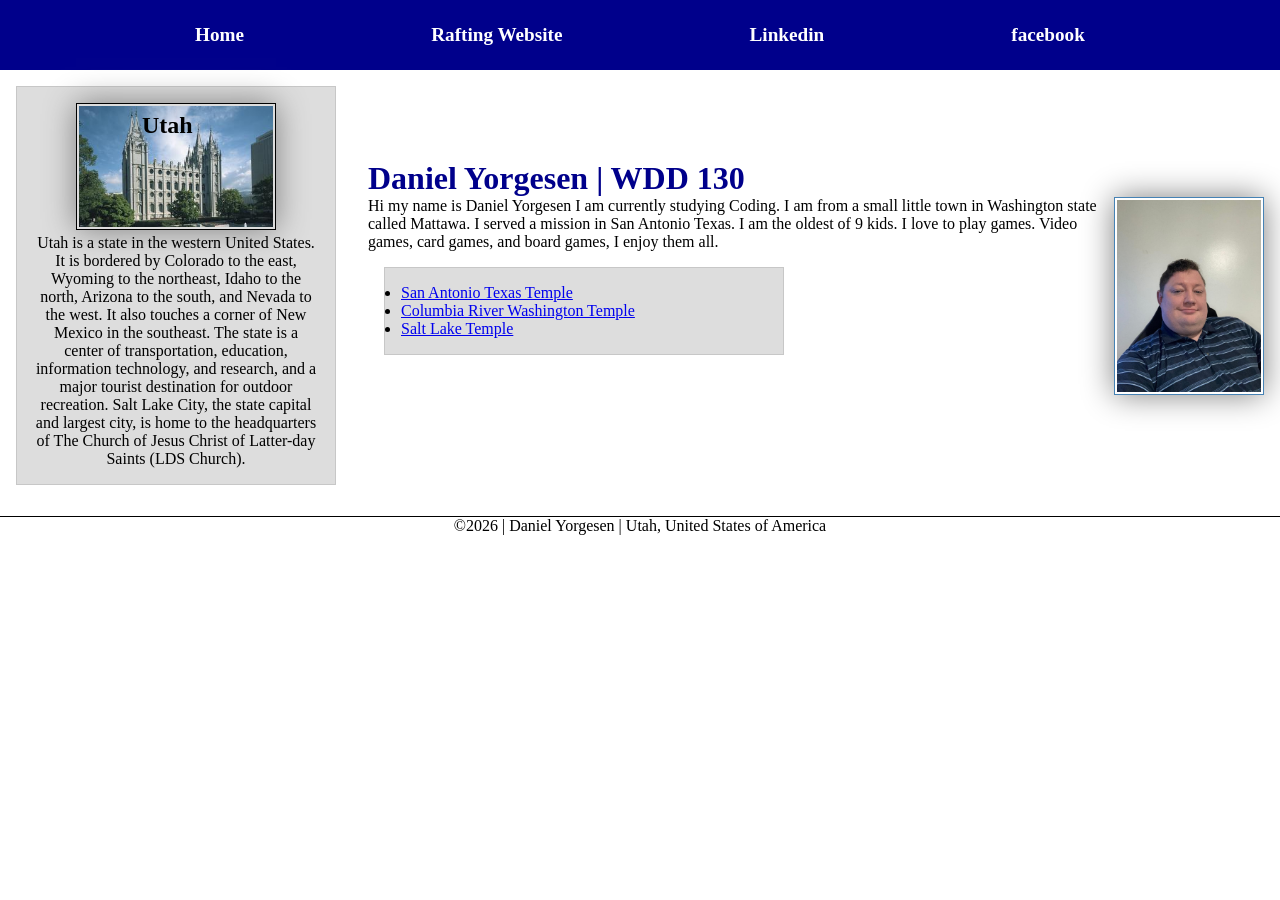
<file: index.html>
<!-- 5/20/2026 -->

<!DOCTYPE html>
<html lang="en">

<head>
    <meta charset="UTF-8">
    <meta name="viewport" content="width=device-width, initial-scale=1.0">
    <title>Daniel Yorgesen | WDD 130</title>
    <meta name="description" content="This is Daniel Yorgesen's WDD130 Web Fundamentals Home page.">
    <meta name="author" content="Daniel Yorgesen">
    <link rel="stylesheet" href="styles/styles.css">
</head>

<body>
    <header>
        <nav>
            <a href="#"> Home</a>
            <a href="wwr/"> Rafting Website</a>
            <a href="https://www.linkedin.com/in/k-daniel-yorgesen-725234133/"> Linkedin</a>
            <a href="https://facebook.com.">facebook</a>
        </nav>
    </header>
    <div class="grid">
        <main>
            <h1>Daniel Yorgesen | WDD 130</h1>
            <img src="images/profile.jpg" alt="Daniel Yorgesen" width="200">
            <p>Hi my name is Daniel Yorgesen I am currently studying Coding. I am from a small
                little
                town in Washington state called Mattawa. I served a mission in San
                Antonio Texas. I am the oldest of 9 kids. I love to play games. Video games, card
                games,
                and board games, I enjoy them all.</p>
            <Ul class="box">
                <li><a href="https://www.churchofjesuschrist.org/temples/details/san-antonio-texas-temple"
                      target="_blank">San Antonio Texas Temple</a>
                </li>
                <li><a href="https://www.churchofjesuschrist.org/temples/details/columbia-river-washington-temple"
                      target="_blank">Columbia River Washington Temple</a>
                </li>
                <li><a href="https://www.churchofjesuschrist.org/temples/details/salt-lake-temple"
                      target="_blank">Salt Lake Temple</a>
                </li>
            </Ul>
        </main>
        <aside class="box">
            <h2>Utah</h2>
            <img src="images/salt-lake-temple.jpg" alt="Utah landscape">
            <p>
                Utah is a state in the western United States. It is bordered by Colorado to the
                east,
                Wyoming to
                the northeast, Idaho to the north, Arizona to the south, and Nevada to the west. It
                also
                touches
                a corner of New Mexico in the southeast. The state is a center of transportation,
                education,
                information technology, and research, and a major tourist destination for outdoor
                recreation.
                Salt Lake City, the state capital and largest city, is home to the headquarters of
                The
                Church of
                Jesus Christ of Latter-day Saints (LDS Church).
            </p>
        </aside>
    </div>

    <footer>
        <p>
            &copy;2026 | Daniel Yorgesen | Utah, United States of America
        </p>

    </footer>

</body>

</html>
</file>
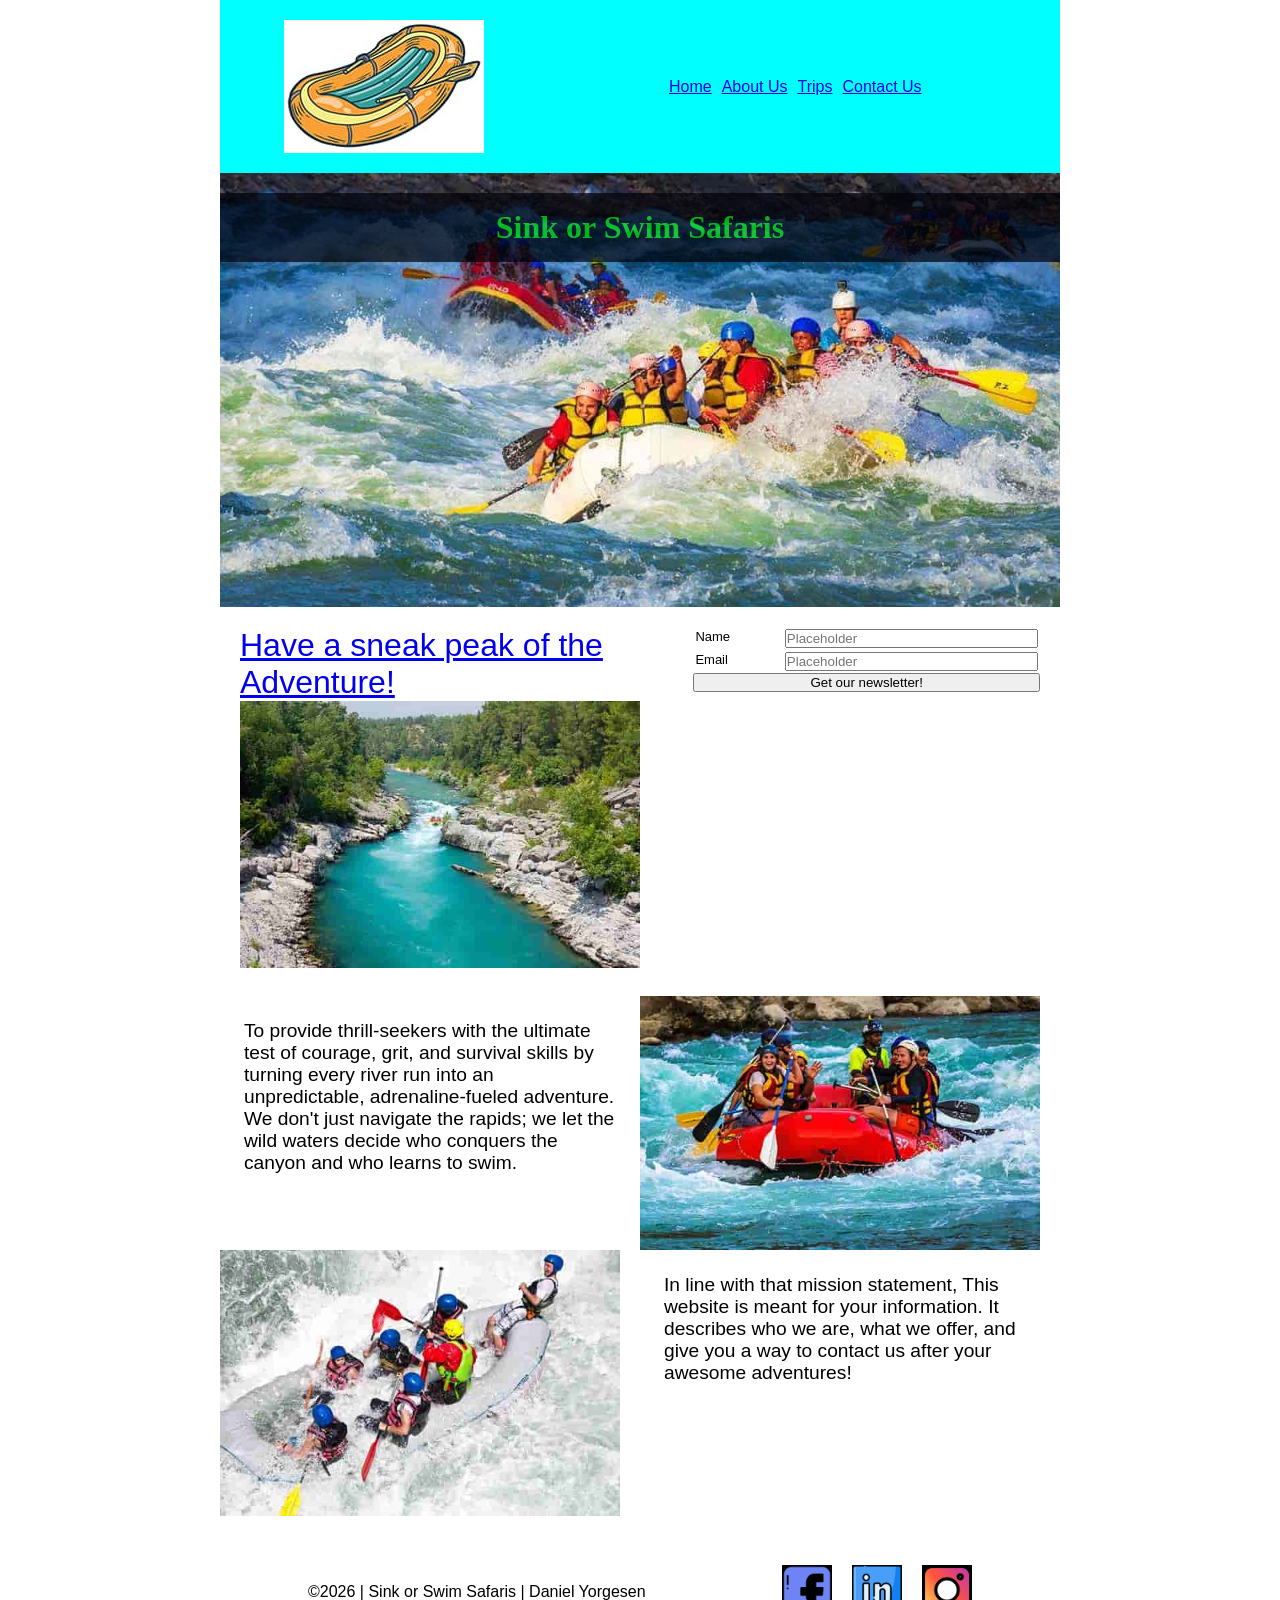
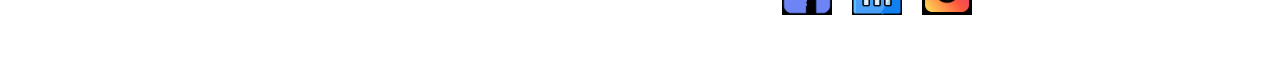
<file: wwr/index.html>
<!DOCTYPE html>
<html lang="en">

<head>
    <meta charset="UTF-8">
    <meta name="viewport" content="width=device-width, initial-scale=1.0">
    <meta name="description"
      content="This is a Whitewater rafting website made by Daniel Yorgesen for his WDD130 class. It is the index or home page of the Sink or Swim Safaris website">
    <meta name="author" content="Daniel Yorgesen">
    <title>index Home Page Sink or Swim Safaris</title>
    <link rel="stylesheet" href="styles/rafting.css">
</head>

<body>
    <header>
        <img src="images/logo.jpg" alt="Whitewater Rafting">
        <nav>
            <ul class="navigation">
                <li><a href="index.html">Home</a></li>
                <li><a href="about.html">About Us</a></li>
                <li><a href="trips.html">Trips</a></li>
                <li><a href="contact.html">Contact Us</a></li>
            </ul>
        </nav>
    </header>

    <main>
        <div class="hero">
            <img src="images/hero-backround.jpg" alt="Happy Whitewater rafters">
            <h1>Sink or Swim Safaris</h1>

        </div>

        <div class="map-form">
            <a href="trips.html">Have a sneak peak of the Adventure!
                <img src="images/adventure-1.jpg" alt="Canyon Rush">
            </a>
            <form>
                <fieldset>

                    <div class="form-item column1">
                        <label for="name">Name</label>
                        <input type="text" id="name" name="name" placeholder="Placeholder" required>
                    </div>

                    <div class="form-item column1">
                        <label for="email">Email</label>
                        <input type="email" name="email" id="email" placeholder="Placeholder"
                          required>
                    </div>


                    <button type="submit">Get our newsletter!</button>
                </fieldset>
            </form>
        </div>

        <div class="grid2c">
            <p>To provide thrill-seekers with the ultimate test of courage, grit, and survival
                skills by turning
                every river run into an unpredictable, adrenaline-fueled adventure. We don't
                just navigate the
                rapids; we let the wild waters decide who conquers the canyon and who learns to
                swim.</p>
            <img src="images/happy-client.jpg" alt="Happy client">
            <img src="images/adventure-5.jpg" alt="Slick Rock Sprint">
            <p>In line with that mission statement, This website is meant for your information. It
                describes who we are, what we offer, and give you a way to contact us after your
                awesome adventures!</p>


        </div>


    </main>

    <footer>
        <p>&copy;2026 | Sink or Swim Safaris | Daniel Yorgesen</p>
        <nav class="socialmedia">
            <a href="https://facebook.com">
                <img src="images/facebook_725289.jpg" alt="Facebook Icon">
            </a>
            <a href="https://linkedin.com">
                <img src="images/linkedin-logo_1384889.jpg" alt="LinkedIn Icon">
            </a>
            <a href="https://instagram.com">
                <img src="images/instagram_2111421.jpg" alt="Instagram Icon">
            </a>
        </nav>
    </footer>

</body>

</html>
</file>
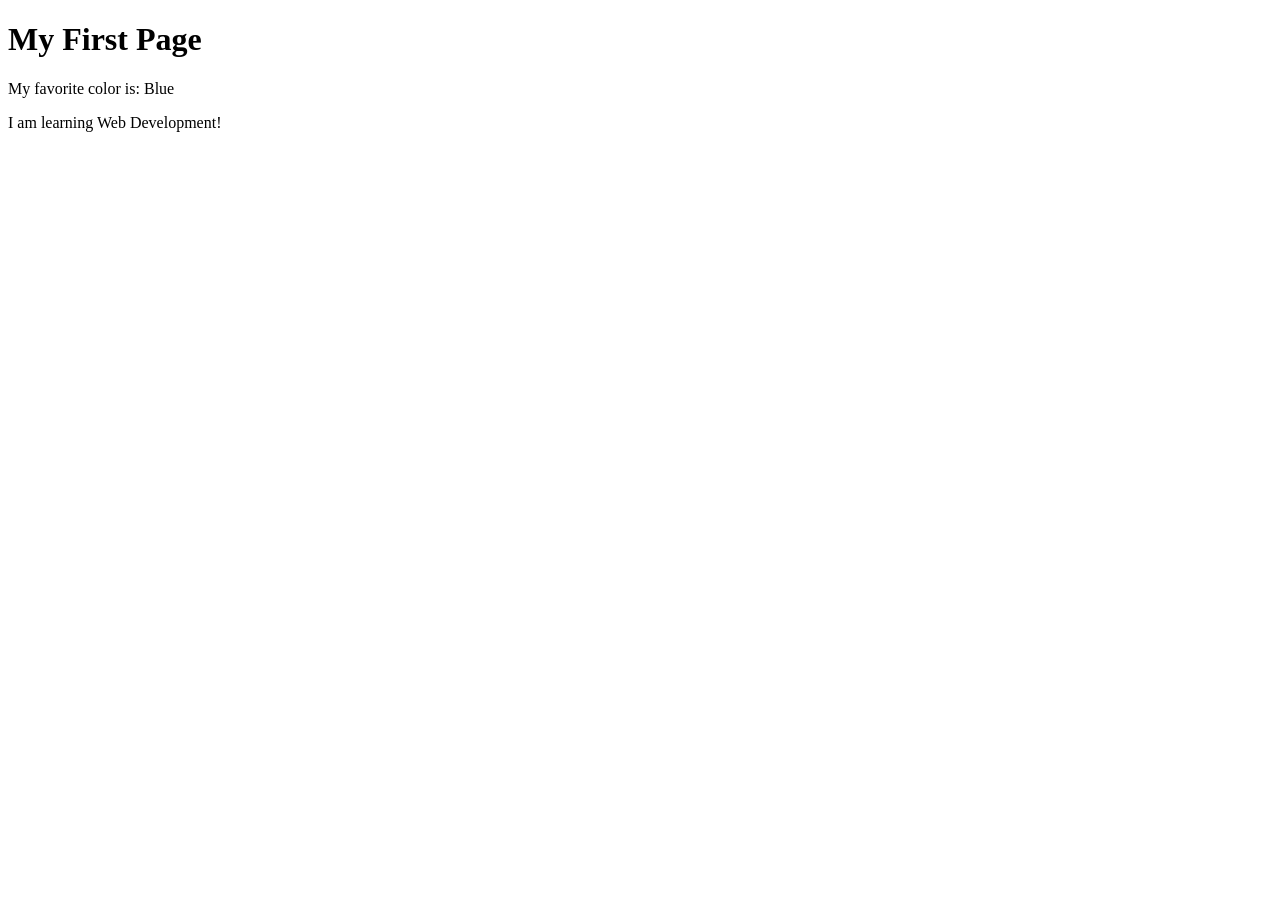
<file: week01/first-page.html>
<!DOCTYPE html>
<html lang="en">

<head>
    <meta charset="UTF-8">
    <meta name="viewport" content="width=device-width, initial-scale=1.0">
    <title>My First Page</title>
</head>

<body>
    <h1>My First Page</h1>
    <p>My favorite color is: Blue</p>
    <p>I am learning Web Development!</p>
</body>

</html>
</file>
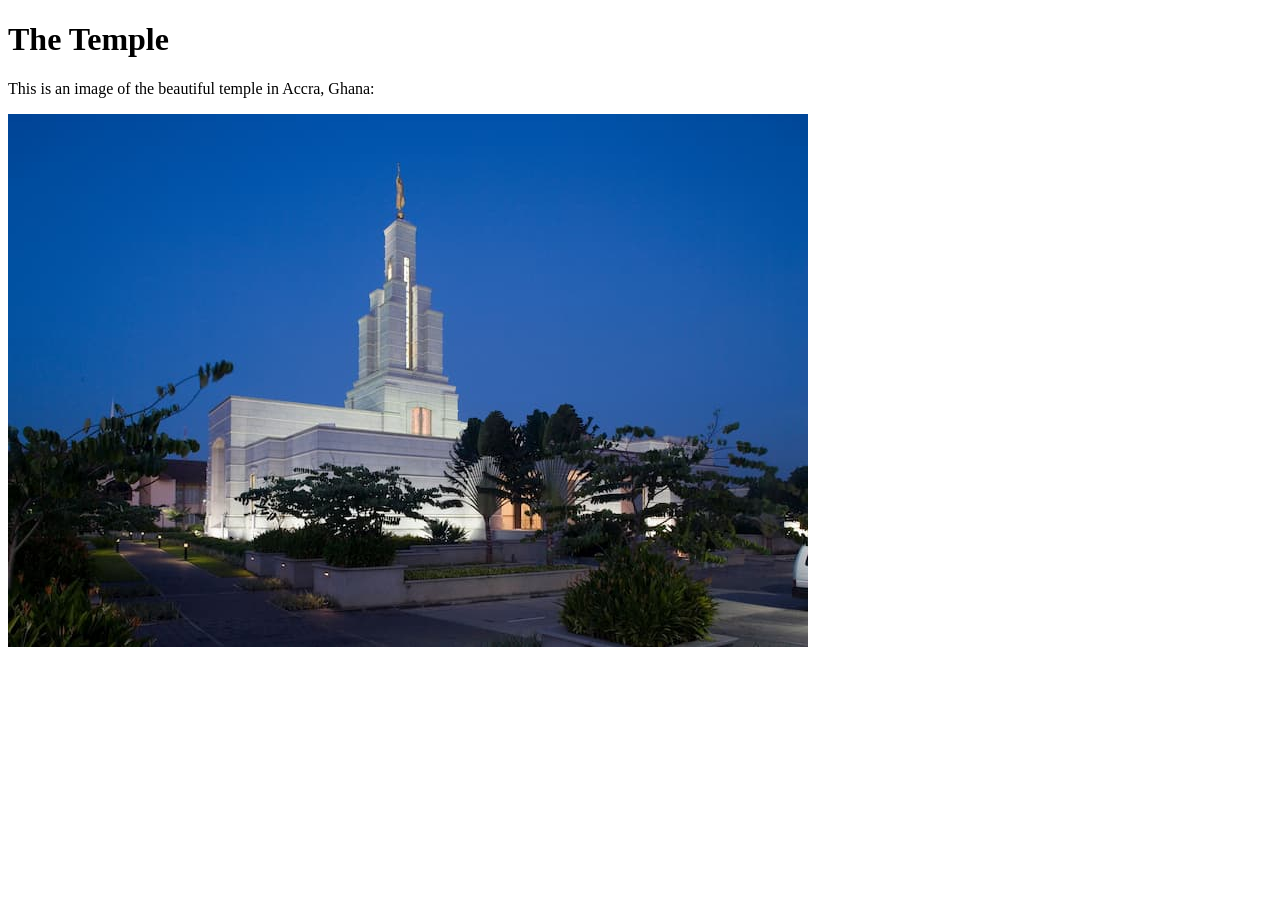
<file: week01/images-solution.html>
<!DOCTYPE html>
<html lang="en">
<head>
    <meta charset="UTF-8">
    <meta name="viewport" content="width=device-width, initial-scale=1.0">
    <title>Temple Image</title>
</head>
<body>
    <h1>The Temple</h1>
    <p>This is an image of the beautiful temple in Accra, Ghana:</p>
    <img src="images/temple-small.jpg" alt="The Accra Ghana Temple">
    
</body>
</html>
</file>
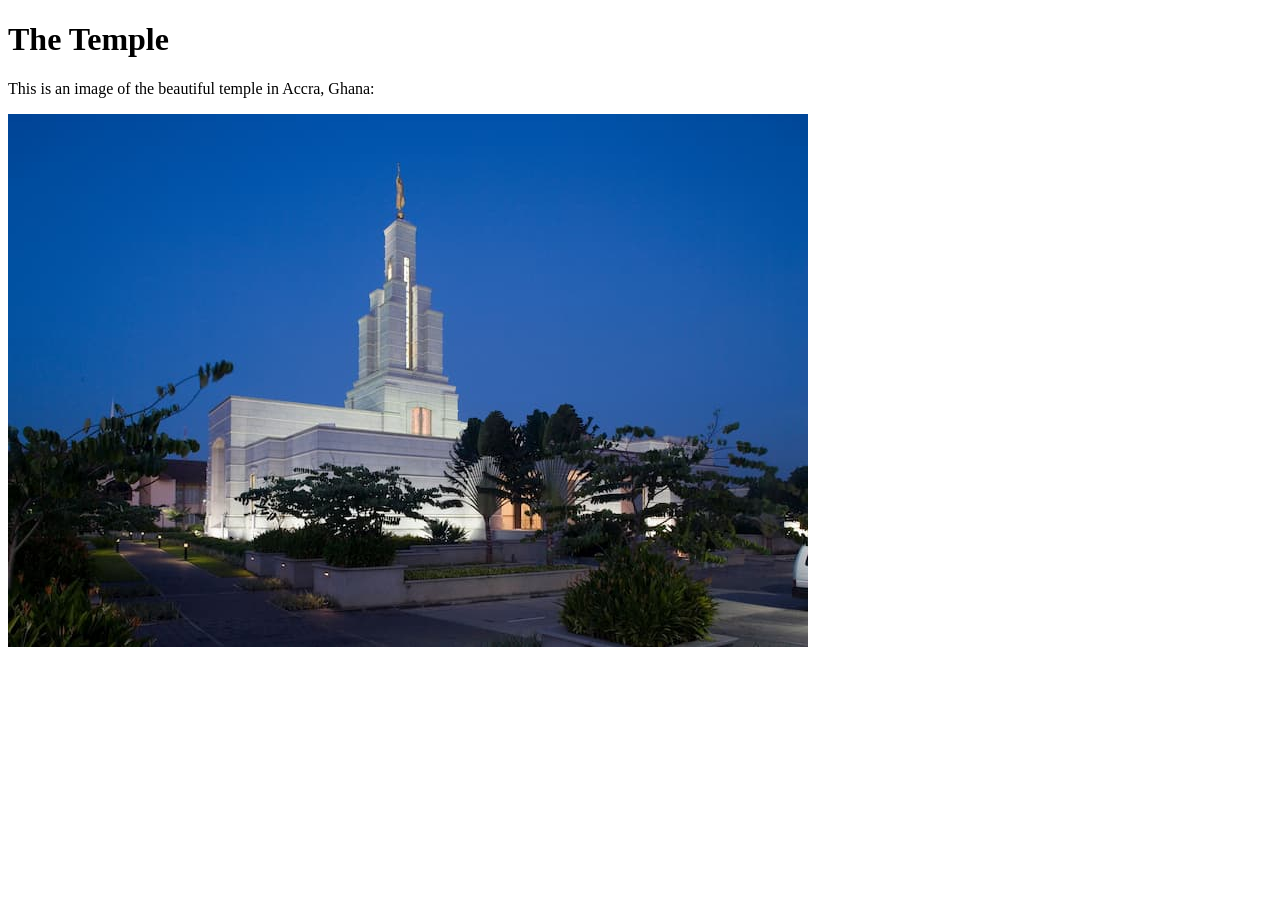
<file: week01/images.html>
<!DOCTYPE html>
<html lang="en">

<head>
    <meta charset="UTF-8">
    <meta name="viewport" content="width=device-width, initial-scale=1.0">
    <title>Temple Image</title>
</head>

<body>
    <h1>The Temple</h1>
    <p>This is an image of the beautiful temple in Accra, Ghana:</p>
    <img src="images/temple-small.jpg" alt="The Accra Ghana Temple">

</body>

</html>
</file>
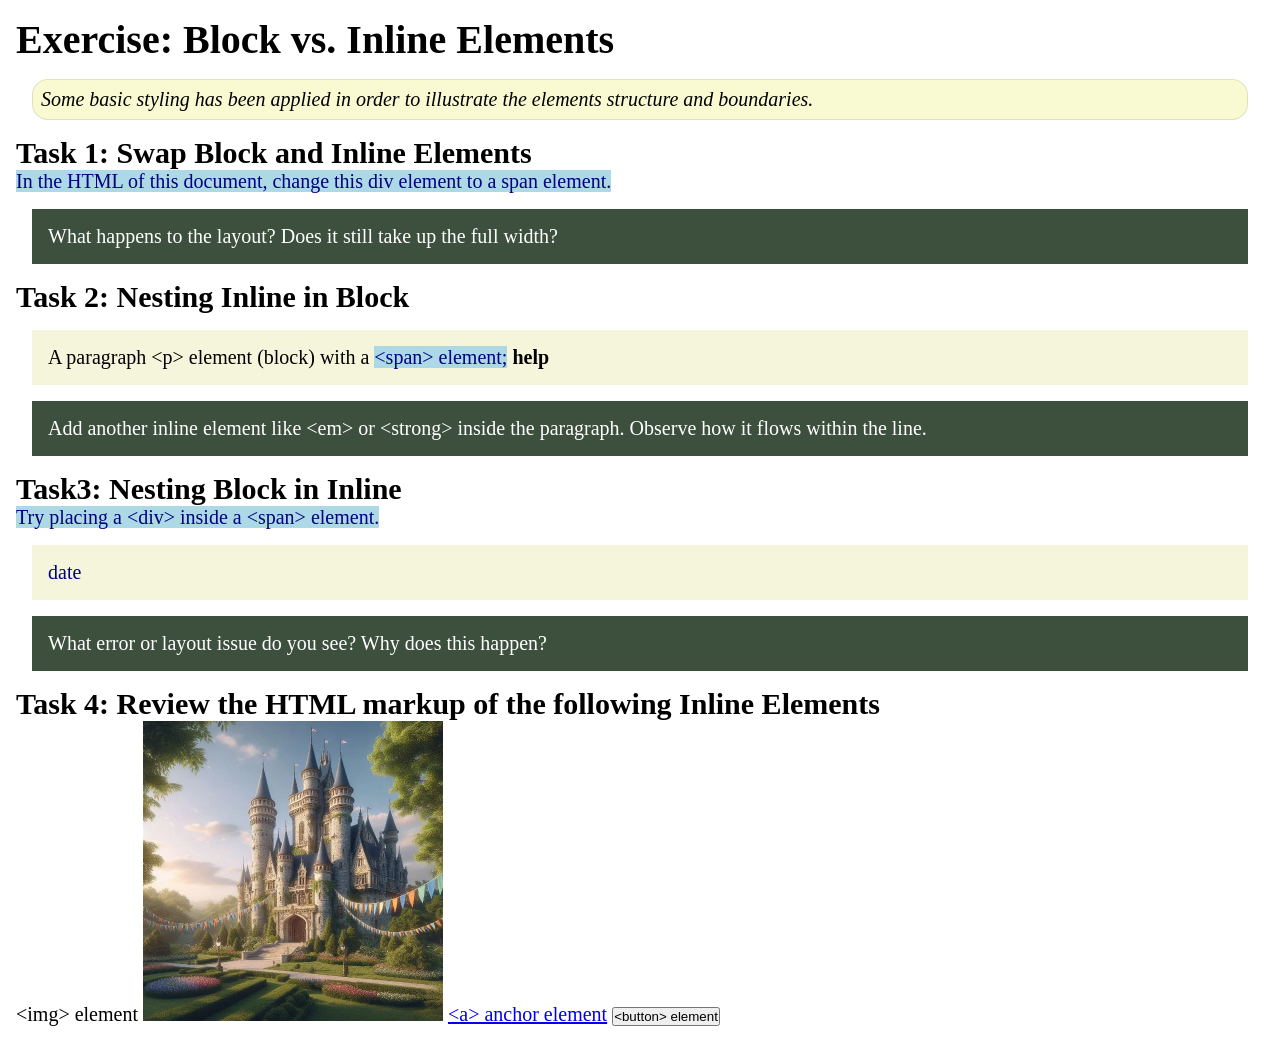
<file: week02/block-vs-inline.html>
<!DOCTYPE html>
<html lang="en">

<head>
    <meta charset="UTF-8">
    <meta name="viewport" content="width=device-width, initial-scale=1.0">
    <title>Exercise: Block vs. Inline Elements</title>
    <link rel="stylesheet" href="styles/block-vs-inline.css">
</head>

<body>
    <main>
        <h1>Exercise: Block vs. Inline Elements</h1>
        <p class="note">Some basic styling has been applied in order to illustrate the elements
            structure and
            boundaries.</p>

        <h2>Task 1: Swap Block and Inline Elements</h2>
        <span>In the HTML of this document, change this div element to a span element.</span>

        <p class="question">What happens to the layout? Does it still take up the full width?</p>

        <h2>Task 2: Nesting Inline in Block</h2>
        <p>A paragraph &lt;p&gt; element (block) with a <span>&lt;span&gt; element;</span>
            <strong>help</strong></p>
        <p class="question">Add another inline element like &lt;em&gt; or &lt;strong&gt; inside the
            paragraph. Observe
            how it flows within the line.</p>

        <h2>Task3: Nesting Block in Inline</h2>
        <span>Try placing a &lt;div&gt; inside a &lt;span&gt; element. <div> date</div></span>
        <p class="question">What error or layout issue do you see? Why does this happen?</p>


        <h2>Task 4: Review the HTML markup of the following Inline Elements</h2>
        &lt;img&gt; element
        <img src="images/castle.webp" alt="placeholder image (images are inline)" width="300"
          height="300">
        <a href="https://churchofjesuschrist.org">&lt;a&gt; anchor element</a>
        <button type="button">&lt;button&gt; element</button>
    </main>
</body>

</html>
</file>
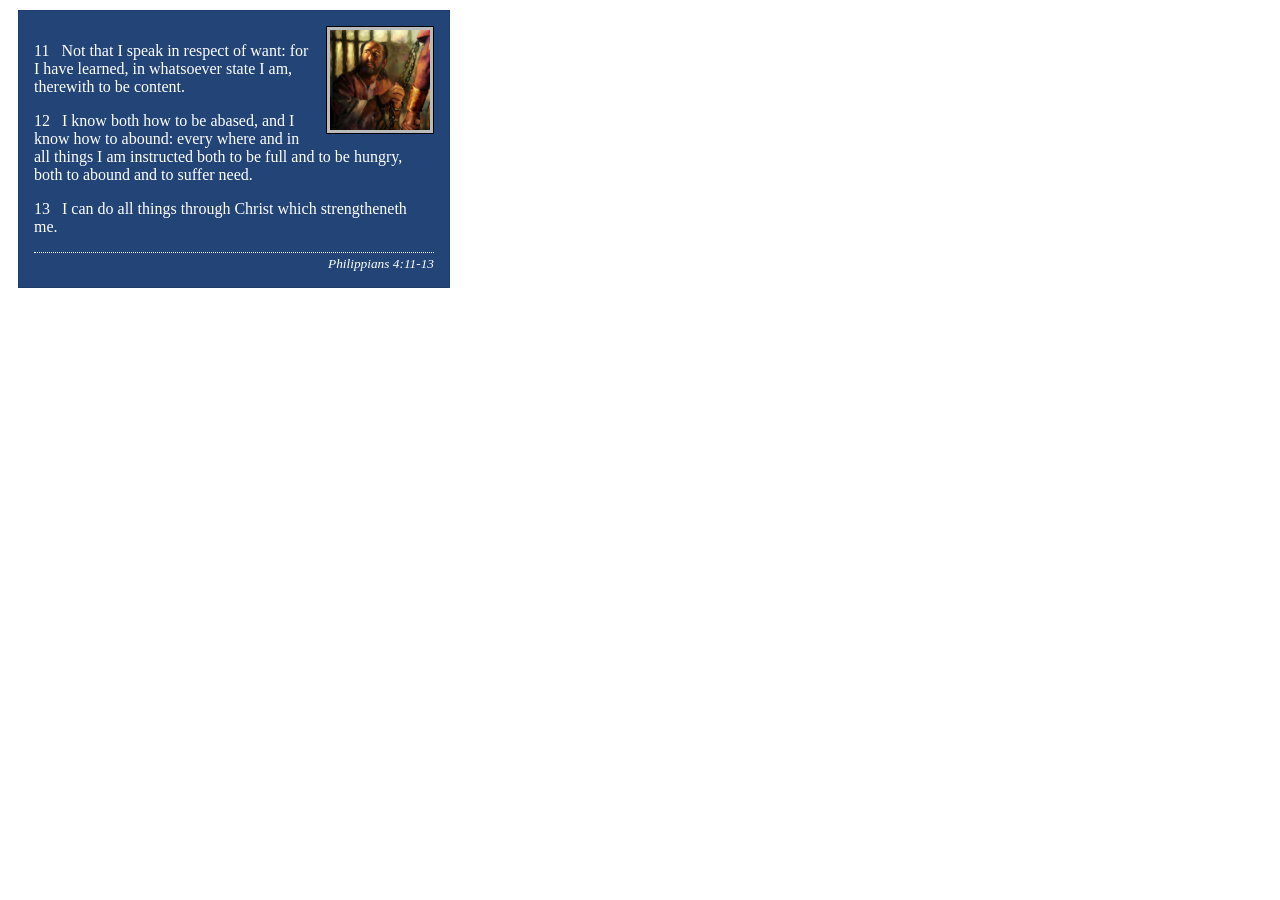
<file: week02/box-model-solution.html>
<!DOCTYPE html>
<html lang="en">
<head>
    <meta charset="UTF-8">
    <meta name="viewport" content="width=device-width, initial-scale=1.0">
    <title>Box Model Activity</title>
    <link rel="stylesheet" href="styles/box-model-solution.css">
</head>
<body>
    <main>
        <div class="callout">
            <img src="images/apostle-paul-imprisoned.webp" alt="Paul the Apostle - Imprisoned in Rome" width="200" height="200">
            <blockquote>
                <p>11 &nbsp; Not that I speak in respect of want: for I have learned, in whatsoever state I am, therewith to be content.</p>
                <p>12 &nbsp; I know both how to be abased, and I know how to abound: every where and in all things I am instructed both to be full and to be hungry, both to abound and to suffer need.</p>
                <p>13 &nbsp; I can do all things through Christ which strengtheneth me.</p>
            </blockquote>
            <cite>Philippians 4:11-13</cite>
        </div>
    </main>
</body>
</html>
</file>
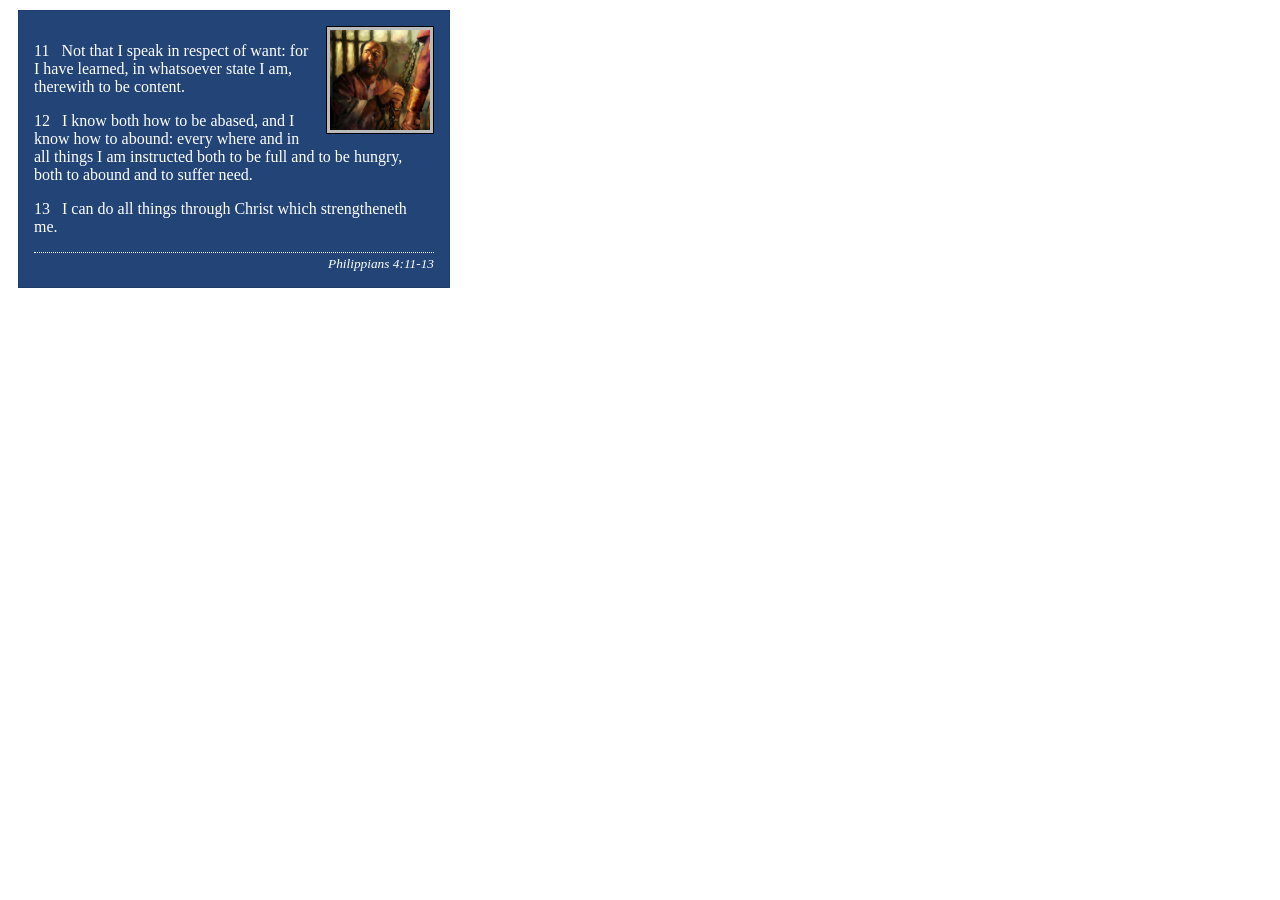
<file: week02/box-model.html>
<!DOCTYPE html>
<html lang="en">

<head>
    <meta charset="UTF-8">
    <meta name="viewport" content="width=device-width, initial-scale=1.0">
    <title>Box Model Activity</title>
    <link rel="stylesheet" href="styles/box-model.css">
</head>

<body>
    <main>
        <div class="callout">
            <img src="images/apostle-paul-imprisoned.webp"
              alt="Paul the Apostle - Imprisoned in Rome" width="200" height="200">
            <blockquote>
                <p>11 &nbsp; Not that I speak in respect of want: for I have learned, in whatsoever
                    state I am, therewith to be content.</p>
                <p>12 &nbsp; I know both how to be abased, and I know how to abound: every where and
                    in all things I am instructed both to be full and to be hungry, both to abound
                    and to suffer need.</p>
                <p>13 &nbsp; I can do all things through Christ which strengtheneth me.</p>
            </blockquote>
            <cite>Philippians 4:11-13</cite>
        </div>
    </main>
</body>

</html>
</file>
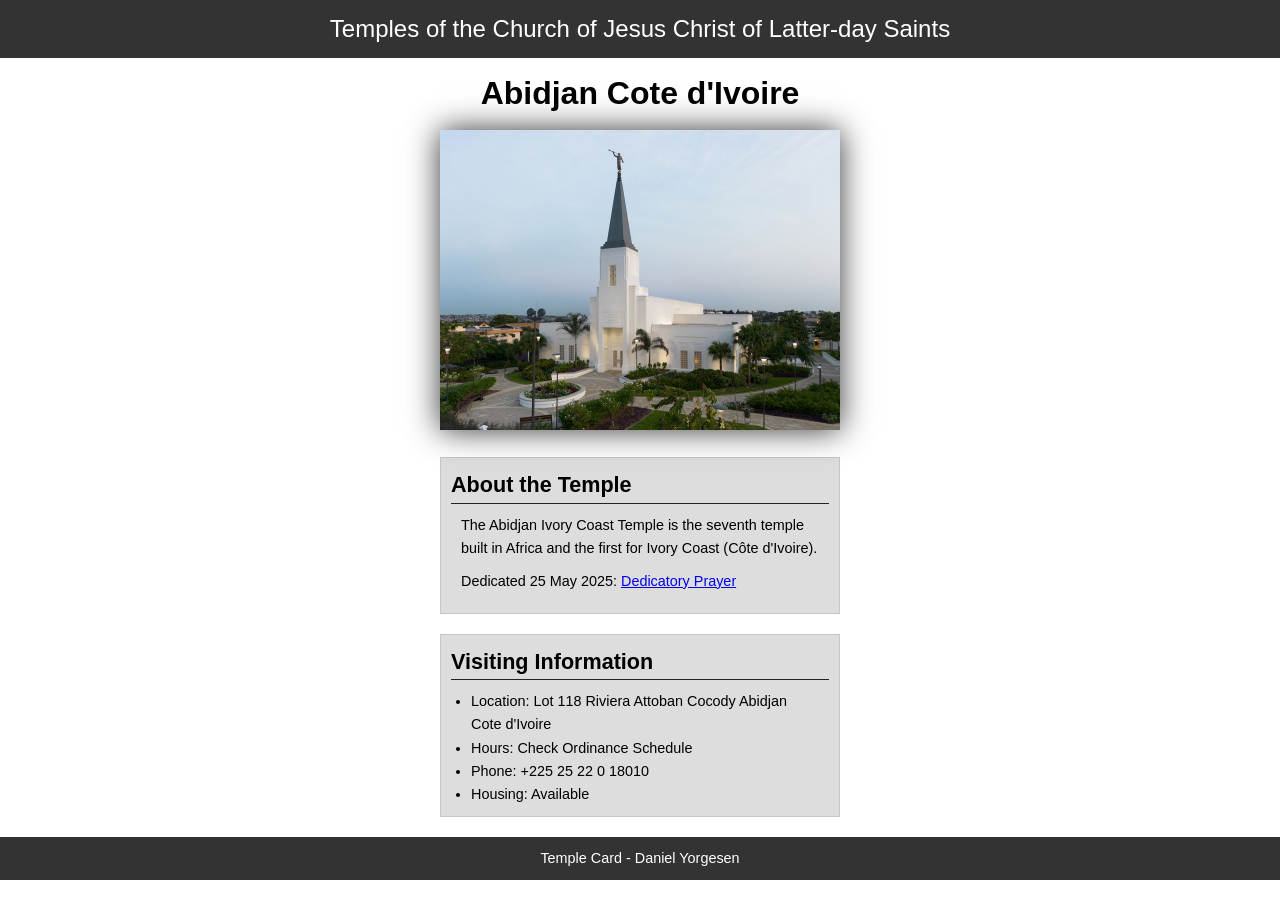
<file: week02/temple.html>
<!DOCTYPE html>
<html lang="en">

<head>
    <meta charset="UTF-8">
    <meta name="viewport" content="width=device-width, initial-scale=1.0">
    <title>Temple Card - Abidjan Cote d'Ivoire</title>
    <link rel="stylesheet" href="styles/temple.css">
</head>

<body>
    <header>
        <p>Temples of the Church of Jesus Christ of Latter-day Saints</p>
    </header>
    <main>
        <h1>Abidjan Cote d'Ivoire</h1>
        <picture>
            <img src="images/abidjan-ivory-coast.jpeg" alt="Abidjan Cote d'Ivoire Temple">
        </picture>
        <section>
            <h2>About the Temple</h2>
            <p>The Abidjan Ivory Coast Temple is the seventh temple built in Africa and the first
                for Ivory Coast (Côte
                d'Ivoire).</p>
            <p>Dedicated 25 May 2025: <a
                  href="https://www.churchofjesuschrist.org/temples/dedicatory-prayer/abidjan-ivory-coast-temple/2025-05-25?lang=eng"
                  target="_blank" rel="noopener noreferrer">Dedicatory Prayer</a></p>
        </section>
        <section>
            <h2>Visiting Information</h2>
            <ul>
                <li>Location: Lot 118 Riviera Attoban Cocody Abidjan Cote d'Ivoire</li>
                <li>Hours: Check Ordinance Schedule</li>
                <li>Phone: +225 25 22 0 18010</li>
                <li>Housing: Available</li>
            </ul>
        </section>
    </main>
    <footer>
        <p>Temple Card - Daniel Yorgesen</p>
    </footer>
</body>

</html>
</file>
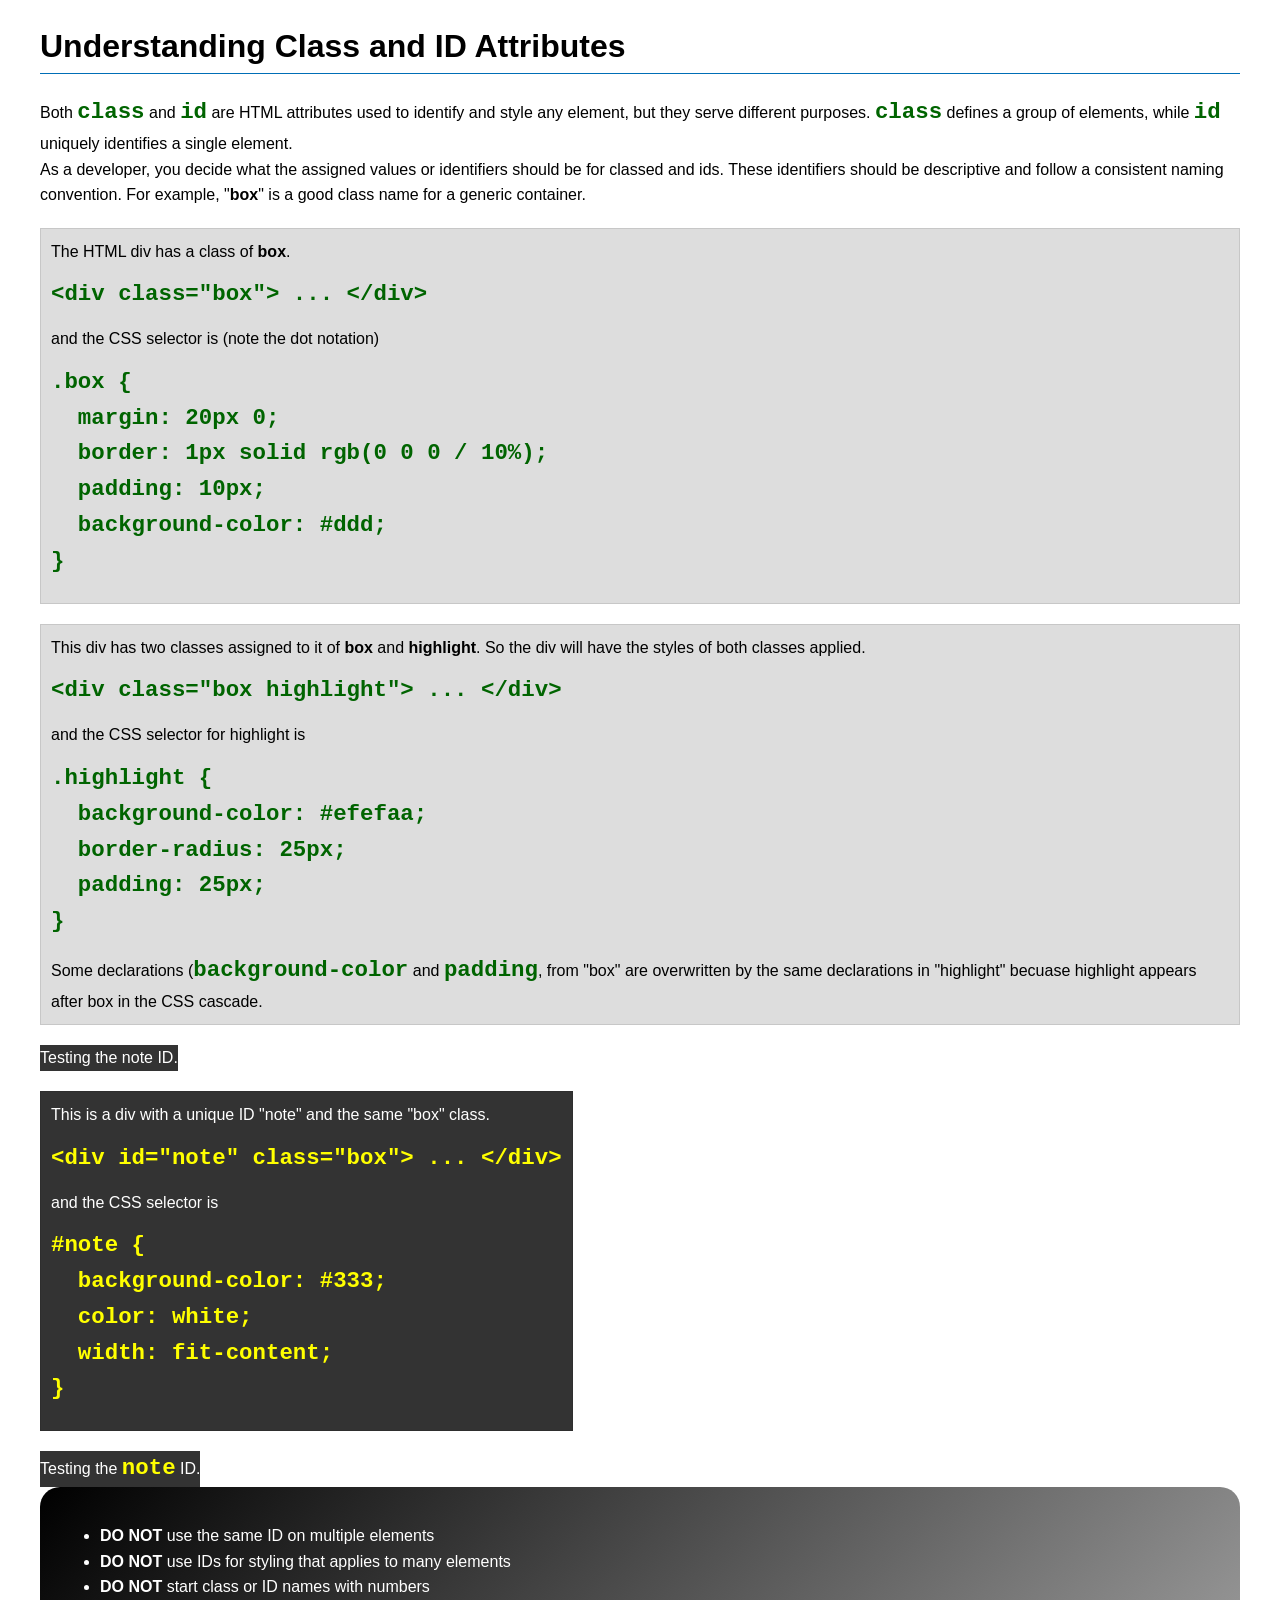
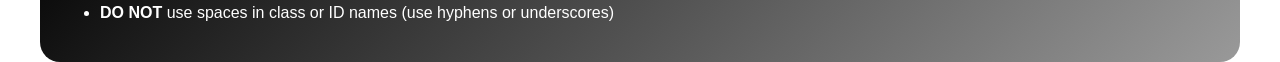
<file: week03/class-and-id.html>
<!DOCTYPE html>
<html lang="en">

<head>
    <meta charset="UTF-8">
    <meta name="viewport" content="width=device-width, initial-scale=1.0">
    <title>Class vs ID Attributes</title>
    <link rel="stylesheet" href="styles/class-and-id.css">
</head>

<body>
    <h1>Understanding Class and ID Attributes</h1>
    <p>Both <code>class</code> and <code>id</code> are HTML attributes used to identify and style
        any element, but they
        serve different purposes. <code>class</code> defines a group of elements, while
        <code>id</code> uniquely
        identifies a single element.
    </p>
    <p>As a developer, you decide what the assigned values or identifiers should be for classed and
        ids. These
        identifiers should be
        descriptive and follow a consistent naming convention. For example, "<strong>box</strong>"
        is a good class name
        for a generic container.</p>
    <div class="box">
        <p>The HTML div has a class of <strong>box</strong>.</p>
        <pre><code class="html">&lt;div class="box"&gt; ... &lt;/div&gt;</code></pre>
        and the CSS selector is (note the dot notation)
        <pre><code class="css">.box {
  margin: 20px 0;
  border: 1px solid rgb(0 0 0 / 10%);
  padding: 10px;
  background-color: #ddd; 
}</code></pre>
    </div>

    <div class="box">
        <p>This div has two classes assigned to it of <strong>box</strong> and
            <strong>highlight</strong>. So the div
            will have the styles of both classes applied.
        </p>
        <pre><code class="html">&lt;div class="box highlight"&gt; ... &lt;/div&gt;</code></pre>
        and the CSS selector for highlight is
        <pre><code class="css">.highlight {
  background-color: #efefaa;
  border-radius: 25px;
  padding: 25px;
}</code></pre>
        <p>Some declarations (<code>background-color</code> and <code>padding</code>, from "box" are
            overwritten by the same declarations in "highlight" becuase highlight appears after box
            in the CSS cascade.</p>
    </div>
    <div id="note">
        <p>Testing the note ID.</p>
    </div>

    <div id="note" class="box">
        <p>This is a div with a unique ID "note" and the same "box" class.</p>
        <pre><code class="html">&lt;div id="note" class="box"&gt; ... &lt;/div&gt;</code></pre>
        and the CSS selector is
        <pre><code class="css">#note {
  background-color: #333;
  color: white;
  width: fit-content;
}</code></pre>
    </div>

    <div id="note">
        <p>Testing the <code>note</code> ID.</p>
    </div>

    <section id="best-practice">
        <ul>
            <li><strong>DO NOT</strong> use the same ID on multiple elements</li>
            <li><strong>DO NOT</strong> use IDs for styling that applies to many elements</li>
            <li><strong>DO NOT</strong> start class or ID names with numbers</li>
            <li><strong>DO NOT</strong> use spaces in class or ID names (use hyphens or underscores)
            </li>
        </ul>
    </section>


</body>

</html>
</file>
<file: styles/styles.css>
:root {
    --img-width-small: 150px;
    --box-shadow-gray: 0 0 30px gray;
}

* {
    margin: 0;
    padding: 0;
    box-sizing: border-box;
}

nav {
    background-color: darkblue;
    padding: 1rem;
    display: flex;
    justify-content: space-evenly;
    align-items: center;
}

nav a {
    display: block;
    padding: 0.5rem;
    text-decoration: none;
    font-size: 1.2rem;
    font-weight: 700;
    color: #fff;/% shorthand for white %/
}

h1 {
    color: darkblue;
}

img {
    width: var(--img-width-small);
    height: auto;
    border: 1px solid black;
    padding: 2px;
    box-shadow: var(--box-shadow-gray)
}

p {
    padding: 0px;
}

main {
    grid-column: 2/3;
    margin: 1rem;
}

header .grid,
footer .grid {
    max-width: 840px;
    margin: 0 auto;
}

aside {
    width: 20rem;
    margin: 1rem;
    border: 1px solid rgb(0 0 0 / 0.2);
    /* 1️⃣ */
    padding: 1rem;
    background-color: #eee;
    color: #333;
    text-align: center;
    position: relative;
    position: relative;
    grid-column: 1/2;
    grid-row: 1/2;
}

aside img {
    width: 200px;
    height: auto;

}

aside h2 {
    position: absolute;
    top: 25px;
    left: 125px;
}

main img {
    width: var(--img-width-small);
    height: auto;
    border: 1px solid steelblue;
    padding: 2px;
    box-shadow: var(--box-shadow-gray);
    float: right;
    margin: 0 0 1rem 1rem;

}

main ul {
    max-width: 400px;
}

footer {
    margin-top: 15px;
    border-top: 1px solid #000;
    text-align: center;
}

/* class selectors */

.box {
    margin: 1rem;
    border: 1px solid rgba(0, 0, 0, .1);
    padding: 1rem;
    background-color: #ddd;
    color: #000;

}

.grid {
    display: grid;
    align-items: center;
}
</file>
<file: wwr/styles/rafting.css>
:root {
    --primary-color: rgb(1, 1, 8);
    --accent1-color: black;
    --accent2-color: rgb(0, 225, 0);
    --heading-font: "Times New Roman", "Georgia", serif;
    --body-font: Arial, Helvetica, sans-serif;
}

* {
    margin: 0;
    padding: 0;
    box-sizing: border-box;
}

body {
    font-family: var(--body-font);
    color: var(--accent1-color);
}

header,
main,
footer {
    width: 840px;
    margin: 0 auto;
}

header {
    display: grid;
    grid-template-columns: 1fr 1fr;
    align-items: center;
    padding: 20px 5%;
    background-color: aqua;

}

li {
    flex: 1 1 auto;
    padding: 5px;

}

h1,
h2 {
    font-family: var(--heading-font);
    color: var(--accent1-color);
}

footer {
    display: flex;
    justify-content: space-between;
    align-items: center;
    padding: 25px 5%;
}

nav,
p,
section,
article {
    margin: 16px;
    padding: 8px;
}

nav {
    display: flex;

}

h1 {
    position: absolute;
    top: 20px;
    width: 100%;
    padding: 16px;
    text-align: center;
    opacity: 0.7;
    background-color: var(--primary-color);
    color: var(--accent2-color);
    /* white text – make sure there is enough contrast with the background-color */
}

h2 {
    text-align: center;

    background-color: var(--primary-color);
    color: var(--accent2-color);
}

.hero {
    position: relative;
}

.hero img {
    display: block;
    width: 100%;
    height: auto;
}

.hero article {
    position: absolute;
    width: 100%;
    bottom: 0;
    left: 0;
    color: var(--accent2-color);
    background-color: var(--primary-color);
    opacity: 0.7;
    margin: 0;
}

.hero article img {
    float: right;
    width: 150px;
}

.hero a {
    display: block;
    text-align: center;
    font-size: x-large;
    color: white
}

.hero a:hover {
    color: rgb(177, 226, 43);
}

.navigation {
    display: flex;
    list-style: none;

}

.history {
    display: grid;
    grid-template-columns: 1fr 200px 1fr;
}

.history h2 {
    grid-column: 1/4;
}

.history img {
    width: 200px;
}

.socialmedia {
    display: flex;
    gap: 20px;
    align-items: center;
    justify-content: end;
}

.socialmedia a {
    text-decoration: none;

}

.socialmedia img {
    width: 50px;
}

.adventure {
    display: grid;
    grid-template-columns: repeat(5, 1fr);
    text-align: center;
    padding: 2px;
}

.first {
    width: 100%;
    order: 1;
    padding: 2px;
}

.second {
    order: 2;
}

.serve {
    display: grid;
    grid-template-columns: repeat(3, 1fr);
    text-align: center;
    padding: 2px;

}

.serve img {
    width: 150px;
}

.box {
    background-color: white;
    border: 1px solid black
}

.clear {
    color: black;
    background-color: white;

}

.clear h1 {
    position: inherit;
    font-size: x-large;
    padding: 5px;
}

.clear p {
    text-align: center;
    padding: 0;
    margin: 0;
}

.map-form {
    display: flex;
    padding: 10px;
    margin: 10px;

}

.map-form img {
    width: 400px;
}

.map-form a {
    font-size: xx-large;
}

.map-form form {
    display: grid;
    padding-left: 2rem;
    width: 100%;
    border: none;
    text-align: left;
    font-size: small;
}

label {
    text-align: left;

}

fieldset {
    border: none;
}

.form-item {
    display: grid;
    padding: 2px;
    row-gap: 10px;
    column-gap: 5px;

}

.column1 {
    display: grid;
    grid-template-columns: 1fr 3fr;

}

.column2 {
    grid-template-columns: 15px 2fr;
}

button {
    width: 100%;
}

button:hover {
    background-color: aqua;
}

.column3 {
    grid-template-columns: 1fr 10px 3fr;

}

.mes-purpose {
    grid-row-start: 2;
}

.mes-purpose2 {
    grid-column-start: 2;
}

.mes-purpose3 {
    align-self: center;
}

.grid2c {
    display: grid;
    grid-template-columns: 1fr 1fr;
}

.grid2c img {
    width: 400px;
}

.grid2c p {
    font-size: larger;
}

table {
    width: 100%;
    border-collapse: collapse;
    margin: 20px 0;
    text-align: left;
    box-shadow: 0 4px 6px rgba(0, 0, 0, 0.1);
    border-radius: 8px;

}

thead {

    background-color: black;
    color: var(--accent2-color);
}

th,
td {
    padding: 12px 15px;
    border-bottom: 1px solid #dddddd;
}
</file>
<file: week02/styles/block-vs-inline.css>
* {
    margin: 0;
    padding: 0;
}

body {
    font-size: 20px;
    margin: 1rem;
}

p,
div {
    background-color: beige;
    margin: 1rem;
    padding: 1rem;
}

span {
    color: navy;
    background-color: lightblue;
}

code {
    margin: 0;
    padding: 0;
    color: green;
    font-size: 1.2rem;
}

.note {
    font-style: italic;
    background-color: lightgoldenrodyellow;
    border-radius: 1rem;
    border: 1px solid rgb(0 0 0 / 10%);
    margin: 1rem;
    padding: .5rem;
}

.question {
    background-color: #3d503d;
    color: #fff;
}
</file>
<file: week02/styles/box-model-solution.css>
.callout {
    max-width: 400px;
    margin: 10px;
    border: 1px solid rgba(0, 0, 0, .1);
    padding: 15px;
    background-color: #247;
    color: #fff;
}

.callout img {
    float: right;
    margin: 0 0 10px 15px;
    border: 1px solid #000;
    padding: 3px;
    background-color: #bbb;
    width: 100px;
    height: auto;

}

blockquote {
    margin: 0;
}

cite {
    display: block;
    border-top: 1px dotted #fff;
    padding-top: 3px;
    text-align: right;
    font-size: smaller;
}
</file>
<file: week02/styles/box-model.css>
.callout {
    max-width: 400px;
    margin: 10px;
    border: 1px solid rgb(0, 0, 0, .1);
    padding: 15px;
    background-color: #247;
    color: #fff;

}

.callout img {
    float: right;
    margin: 0 0 10px 15px;
    border: 1px solid #000;
    padding: 3px;
    background-color: #bbb;
    width: 100px;
    height: auto;
}

blockquote {
    margin: 0;

}

cite {
    display: block;
    border-top: 1px dotted #fff;
    padding-top: 3px;
    text-align: right;
    font-size: smaller;
}
</file>
<file: week02/styles/temple.css>
* {
    margin: 0;
    padding: 0;

}

body {
    font-family: Arial, sans-serif;
    line-height: 1.6;
}

header,
footer {
    background-color: #333;
    color: #fff;
    padding: 10px;
    text-align: center;
    font-size: 1.5rem;
}

main {
    width: 400px;
    margin: 0 auto;

}

h1 {
    margin: 10px;
    text-align: center;
}

h2 {
    border-bottom: 1px solid #222;
}

img {
    width: 100%;
    height: auto;
    box-shadow: 0 0 30px #333;
}

section {
    margin: 20px 0;
    border: 1px solid rgb(0 0 0 / 10%);
    padding: 10px;
    background-color: #ddd;
    font-size: 0.9rem;
}

section p {
    margin: 10px;
}

ul {
    margin: 10px 20px 0;
}

footer {
    font-size: .9rem;
}
</file>
<file: week03/styles/class-and-id.css>
body {
    font-family: Arial, sans-serif;
    line-height: 1.6;
    margin: 0;
    padding: 0 40px;
}

h1 {
    border-bottom: 1px solid rgb(0 110 182);
    padding-bottom: 0;
}



p {
    margin: 0;
}

code {
    color: darkgreen;
    font-weight: 700;
    font-size: 1.4rem;
}

/* Class examples - can be reused */

.box {
    margin: 20px 0;
    border: 1px solid rgb(0 0 0 / 10%);
    padding: 10px;
    background-color: #ddd; /* this is shorthand for #dddddd */
}

.highlight {
    background-color: #efefaa;
    border-radius: 25px;
    padding: 25px;
}

/* ID examples - should be unique */

#note {
    background-color: #333;
    color: white;
    width: fit-content;
}

#note code {
    color: yellow;
}

#best-practice {
    background: linear-gradient(135deg, #000 0%, #999 100%);
    color: white;
    border-radius: 20px;
    padding: 20px
}
</file>
